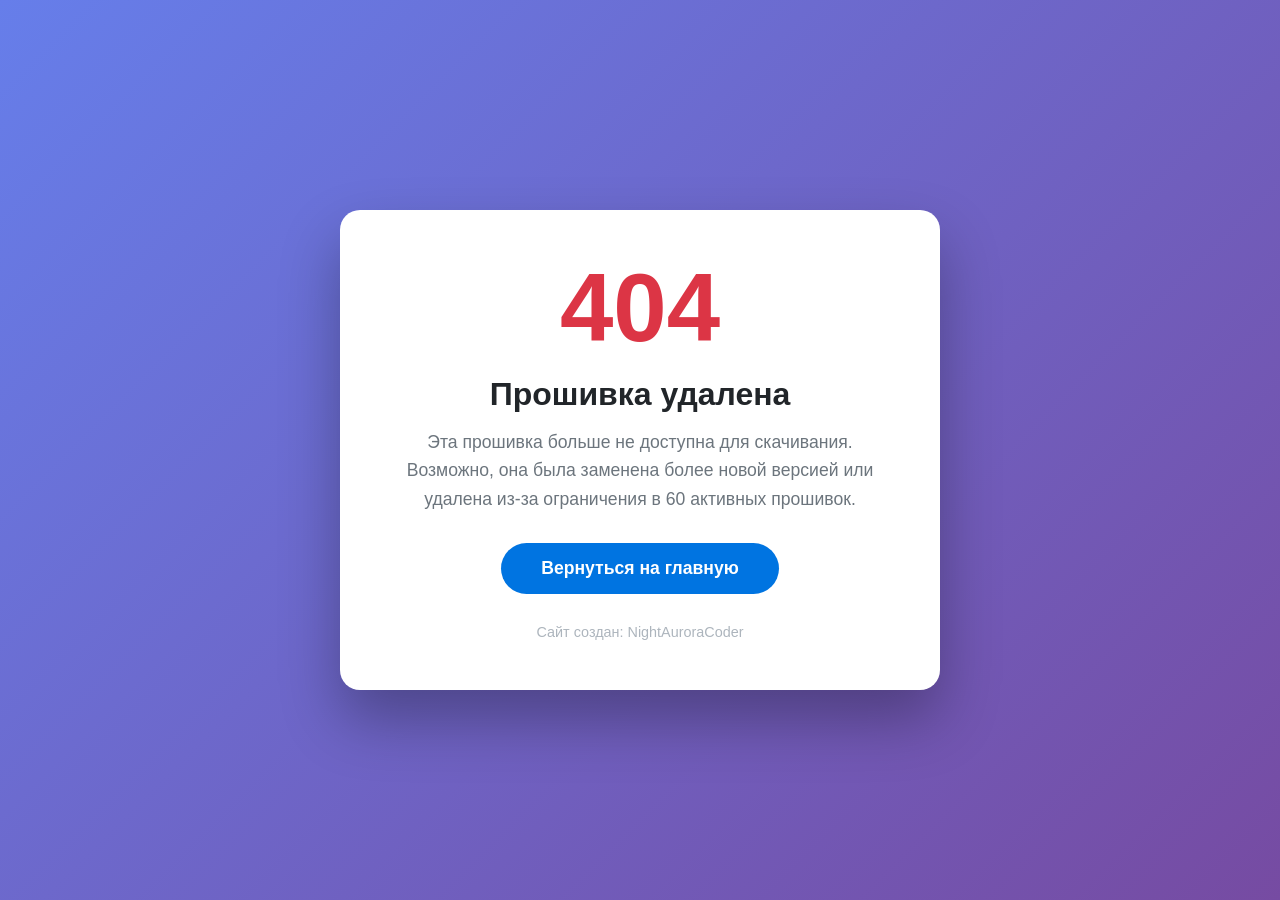
<file: deleted.html>
<!DOCTYPE html>
<html lang="ru">
<head>
    <meta charset="UTF-8">
    <meta name="viewport" content="width=device-width, initial-scale=1.0">
    <title>Прошивка удалена</title>
    <style>
        body {
            margin: 0;
            padding: 0;
            font-family: 'MiSans-Regular', -apple-system, BlinkMacSystemFont, sans-serif;
            background: linear-gradient(135deg, #667eea 0%, #764ba2 100%);
            min-height: 100vh;
            display: flex;
            align-items: center;
            justify-content: center;
        }
        
        .error-container {
            background: white;
            border-radius: 20px;
            padding: 50px;
            text-align: center;
            max-width: 500px;
            margin: 20px;
            box-shadow: 0 30px 60px rgba(0,0,0,0.3);
        }
        
        .error-code {
            font-size: 6rem;
            font-weight: 800;
            color: #dc3545;
            line-height: 1;
            margin-bottom: 20px;
        }
        
        .error-title {
            font-size: 2rem;
            font-weight: 700;
            color: #212529;
            margin-bottom: 15px;
        }
        
        .error-message {
            font-size: 1.1rem;
            color: #6c757d;
            margin-bottom: 30px;
            line-height: 1.6;
        }
        
        .error-link {
            display: inline-block;
            padding: 15px 40px;
            background-color: #0074e1;
            color: white;
            text-decoration: none;
            border-radius: 50px;
            font-weight: 600;
            font-size: 1.1rem;
            transition: all 0.3s;
            border: none;
            cursor: pointer;
        }
        
        .error-link:hover {
            background-color: #0062bc;
            transform: translateY(-2px);
            box-shadow: 0 10px 25px rgba(0,116,225,0.3);
        }
        
        .error-footer {
            margin-top: 30px;
            color: #adb5bd;
            font-size: 0.9rem;
        }
    </style>
</head>
<body>
    <div class="error-container">
        <div class="error-code">404</div>
        <div class="error-title">Прошивка удалена</div>
        <div class="error-message">
            Эта прошивка больше не доступна для скачивания.<br>
            Возможно, она была заменена более новой версией или удалена из-за ограничения в 60 активных прошивок.
        </div>
        <a href="/" class="error-link">Вернуться на главную</a>
        <div class="error-footer">
            Сайт создан: NightAuroraCoder
        </div>
    </div>
</body>
</html>
</file>
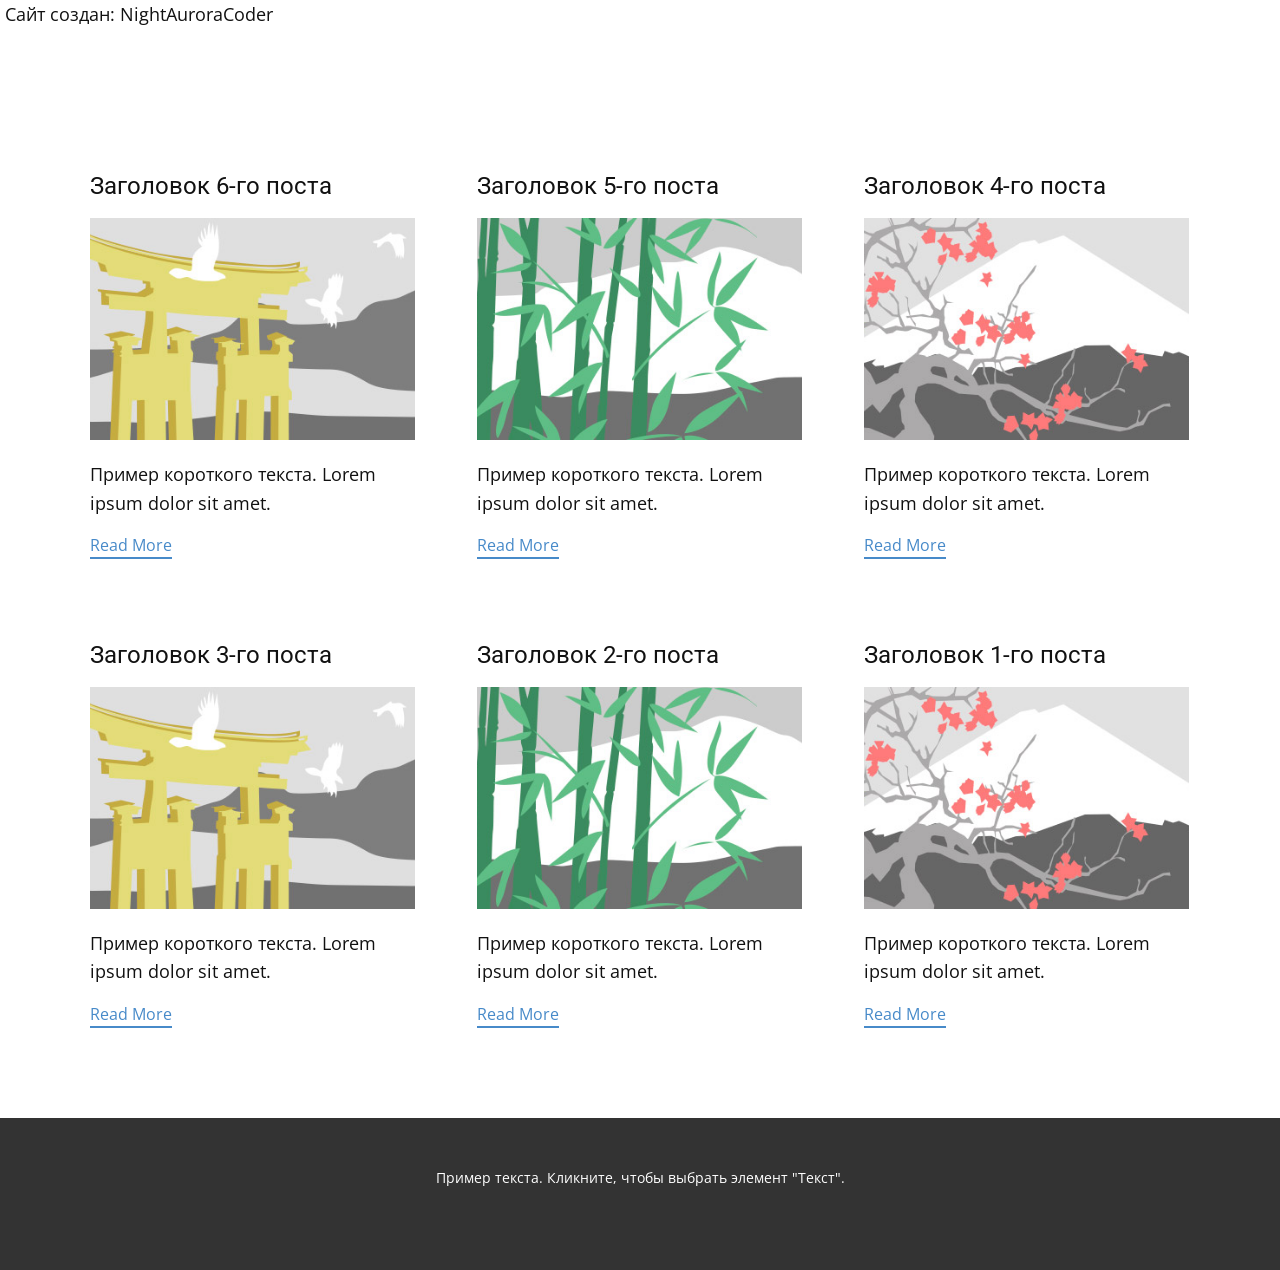
<file: blog/blog.html>
<!DOCTYPE html>
<html style="font-size: 16px;" lang="ru"><head>
    <meta name="viewport" content="width=device-width, initial-scale=1.0">
    <meta charset="utf-8">
    <meta name="keywords" content="">
    <meta name="description" content="">
    <title>Блог</title>
    <link rel="stylesheet" href="../nicepage.css" media="screen">
<link rel="stylesheet" href="../Blog-Template.css" media="screen">
    <script class="u-script" type="text/javascript" src="../jquery.js" defer=""></script>
    <script class="u-script" type="text/javascript" src="../nicepage.js" defer=""></script>
    <meta name="generator" content="Nicepage 8.2.5, nicepage.com">
    
    
    
    <link id="u-page-google-font" rel="stylesheet" href="https://fonts.googleapis.com/css2?display=swap&amp;family=Roboto:ital,wght@0,100;0,200;0,300;0,400;0,500;0,600;0,700;0,800;0,900;1,100;1,200;1,300;1,400;1,500;1,600;1,700;1,800;1,900&amp;family=Open+Sans:ital,wght@0,300;0,400;0,500;0,600;0,700;0,800;1,300;1,400;1,500;1,600;1,700;1,800">
    <script type="application/ld+json">{
		"@context": "http://schema.org",
		"@type": "Organization",
		"name": ""
}</script>
    <meta name="theme-color" content="#478ac9">
  <meta data-intl-tel-input-cdn-path="intlTelInput/"></head>
  <body data-path-to-root="../" data-include-products="false" class="u-body u-xl-mode" data-lang="ru"><header class="u-clearfix u-header u-valign-top-xl u-header" id="header"><p class="u-text u-text-default u-text-1">Сайт создан: NightAuroraCoder </p></header>
    <section class="u-clearfix u-section-1" id="block-2">
      <div class="u-clearfix u-sheet u-valign-middle u-sheet-1"><!--blog--><!--blog_options_json--><!--{"type":"Recent","source":"","tags":"","count":""}--><!--/blog_options_json-->
        <div class="u-blog u-expanded-width u-repeater u-repeater-1" data-blog-id="blog-1"><!--blog_post-->
          <div class="u-blog-post u-container-style u-repeater-item u-white u-repeater-item-1">
            <div class="u-container-layout u-similar-container u-valign-top u-container-layout-1"><!--blog_post_header-->
              <h4 class="u-blog-control u-text u-text-1">
                <a class="u-post-header-link" href="../blog/пост-5.html">Заголовок 6-го поста</a>
              </h4><!--/blog_post_header--><!--blog_post_image-->
              <img alt="" class="u-blog-control u-expanded-width u-image u-image-default u-image-1" src="../images/8ad73f3c.jpeg" data-href="../blog/пост-5.html"><!--/blog_post_image--><!--blog_post_content-->
              <div class="u-blog-control u-post-content u-text u-text-2 fr-view">Пример короткого текста. Lorem ipsum dolor sit amet.</div><!--/blog_post_content--><!--blog_post_readmore-->
              <a href="../blog/пост-5.html" class="u-blog-control u-border-2 u-border-palette-1-base u-btn u-btn-rectangle u-button-style u-none u-btn-1"><!--blog_post_readmore_content--><!--options_json--><!--{"content":"Read More","defaultValue":"Читать дальше"}--><!--/options_json-->Read More<!--/blog_post_readmore_content--></a><!--/blog_post_readmore-->
            </div>
          </div><div class="u-blog-post u-container-style u-repeater-item u-video-cover u-white">
            <div class="u-container-layout u-similar-container u-valign-top u-container-layout-2"><!--blog_post_header-->
              <h4 class="u-blog-control u-text u-text-3">
                <a class="u-post-header-link" href="../blog/пост-4.html">Заголовок 5-го поста</a>
              </h4><!--/blog_post_header--><!--blog_post_image-->
              <img alt="" class="u-blog-control u-expanded-width u-image u-image-default u-image-2" src="../images/68f64b9d.jpeg" data-href="../blog/пост-4.html"><!--/blog_post_image--><!--blog_post_content-->
              <div class="u-blog-control u-post-content u-text u-text-4 fr-view">Пример короткого текста. Lorem ipsum dolor sit amet.</div><!--/blog_post_content--><!--blog_post_readmore-->
              <a href="../blog/пост-4.html" class="u-blog-control u-border-2 u-border-palette-1-base u-btn u-btn-rectangle u-button-style u-none u-btn-2"><!--blog_post_readmore_content--><!--options_json--><!--{"content":"Read More","defaultValue":"Читать дальше"}--><!--/options_json-->Read More<!--/blog_post_readmore_content--></a><!--/blog_post_readmore-->
            </div>
          </div><div class="u-blog-post u-container-style u-repeater-item u-video-cover u-white">
            <div class="u-container-layout u-similar-container u-valign-top u-container-layout-3"><!--blog_post_header-->
              <h4 class="u-blog-control u-text u-text-5">
                <a class="u-post-header-link" href="../blog/пост-3.html">Заголовок 4-го поста</a>
              </h4><!--/blog_post_header--><!--blog_post_image-->
              <img alt="" class="u-blog-control u-expanded-width u-image u-image-default u-image-3" src="../images/0fd3416c.jpeg" data-href="../blog/пост-3.html"><!--/blog_post_image--><!--blog_post_content-->
              <div class="u-blog-control u-post-content u-text u-text-6 fr-view">Пример короткого текста. Lorem ipsum dolor sit amet.</div><!--/blog_post_content--><!--blog_post_readmore-->
              <a href="../blog/пост-3.html" class="u-blog-control u-border-2 u-border-palette-1-base u-btn u-btn-rectangle u-button-style u-none u-btn-3"><!--blog_post_readmore_content--><!--options_json--><!--{"content":"Read More","defaultValue":"Читать дальше"}--><!--/options_json-->Read More<!--/blog_post_readmore_content--></a><!--/blog_post_readmore-->
            </div>
          </div><div class="u-blog-post u-container-style u-repeater-item u-white u-repeater-item-1">
            <div class="u-container-layout u-similar-container u-valign-top u-container-layout-1"><!--blog_post_header-->
              <h4 class="u-blog-control u-text u-text-1">
                <a class="u-post-header-link" href="../blog/пост-2.html">Заголовок 3-го поста</a>
              </h4><!--/blog_post_header--><!--blog_post_image-->
              <img alt="" class="u-blog-control u-expanded-width u-image u-image-default u-image-1" src="../images/8ad73f3c.jpeg" data-href="../blog/пост-2.html"><!--/blog_post_image--><!--blog_post_content-->
              <div class="u-blog-control u-post-content u-text u-text-2 fr-view">Пример короткого текста. Lorem ipsum dolor sit amet.</div><!--/blog_post_content--><!--blog_post_readmore-->
              <a href="../blog/пост-2.html" class="u-blog-control u-border-2 u-border-palette-1-base u-btn u-btn-rectangle u-button-style u-none u-btn-1"><!--blog_post_readmore_content--><!--options_json--><!--{"content":"Read More","defaultValue":"Читать дальше"}--><!--/options_json-->Read More<!--/blog_post_readmore_content--></a><!--/blog_post_readmore-->
            </div>
          </div><div class="u-blog-post u-container-style u-repeater-item u-video-cover u-white">
            <div class="u-container-layout u-similar-container u-valign-top u-container-layout-2"><!--blog_post_header-->
              <h4 class="u-blog-control u-text u-text-3">
                <a class="u-post-header-link" href="../blog/пост-1.html">Заголовок 2-го поста</a>
              </h4><!--/blog_post_header--><!--blog_post_image-->
              <img alt="" class="u-blog-control u-expanded-width u-image u-image-default u-image-2" src="../images/68f64b9d.jpeg" data-href="../blog/пост-1.html"><!--/blog_post_image--><!--blog_post_content-->
              <div class="u-blog-control u-post-content u-text u-text-4 fr-view">Пример короткого текста. Lorem ipsum dolor sit amet.</div><!--/blog_post_content--><!--blog_post_readmore-->
              <a href="../blog/пост-1.html" class="u-blog-control u-border-2 u-border-palette-1-base u-btn u-btn-rectangle u-button-style u-none u-btn-2"><!--blog_post_readmore_content--><!--options_json--><!--{"content":"Read More","defaultValue":"Читать дальше"}--><!--/options_json-->Read More<!--/blog_post_readmore_content--></a><!--/blog_post_readmore-->
            </div>
          </div><div class="u-blog-post u-container-style u-repeater-item u-video-cover u-white">
            <div class="u-container-layout u-similar-container u-valign-top u-container-layout-3"><!--blog_post_header-->
              <h4 class="u-blog-control u-text u-text-5">
                <a class="u-post-header-link" href="../blog/пост.html">Заголовок 1-го поста</a>
              </h4><!--/blog_post_header--><!--blog_post_image-->
              <img alt="" class="u-blog-control u-expanded-width u-image u-image-default u-image-3" src="../images/0fd3416c.jpeg" data-href="../blog/пост.html"><!--/blog_post_image--><!--blog_post_content-->
              <div class="u-blog-control u-post-content u-text u-text-6 fr-view">Пример короткого текста. Lorem ipsum dolor sit amet.</div><!--/blog_post_content--><!--blog_post_readmore-->
              <a href="../blog/пост.html" class="u-blog-control u-border-2 u-border-palette-1-base u-btn u-btn-rectangle u-button-style u-none u-btn-3"><!--blog_post_readmore_content--><!--options_json--><!--{"content":"Read More","defaultValue":"Читать дальше"}--><!--/options_json-->Read More<!--/blog_post_readmore_content--></a><!--/blog_post_readmore-->
            </div>
          </div><!--/blog_post--><!--blog_post-->
          <!--/blog_post--><!--blog_post-->
          <!--/blog_post-->
        </div><!--/blog-->
      </div>
    </section>
    
    
    
    <footer class="u-align-center u-clearfix u-container-align-center u-footer u-grey-80 u-footer" id="footer"><div class="u-clearfix u-sheet u-sheet-1">
        <p class="u-small-text u-text u-text-variant u-text-1">Пример текста. Кликните, чтобы выбрать элемент "Текст".</p>
      </div></footer>
    <section class="u-backlink u-clearfix u-grey-80"></section>
  
</body></html>
</file>
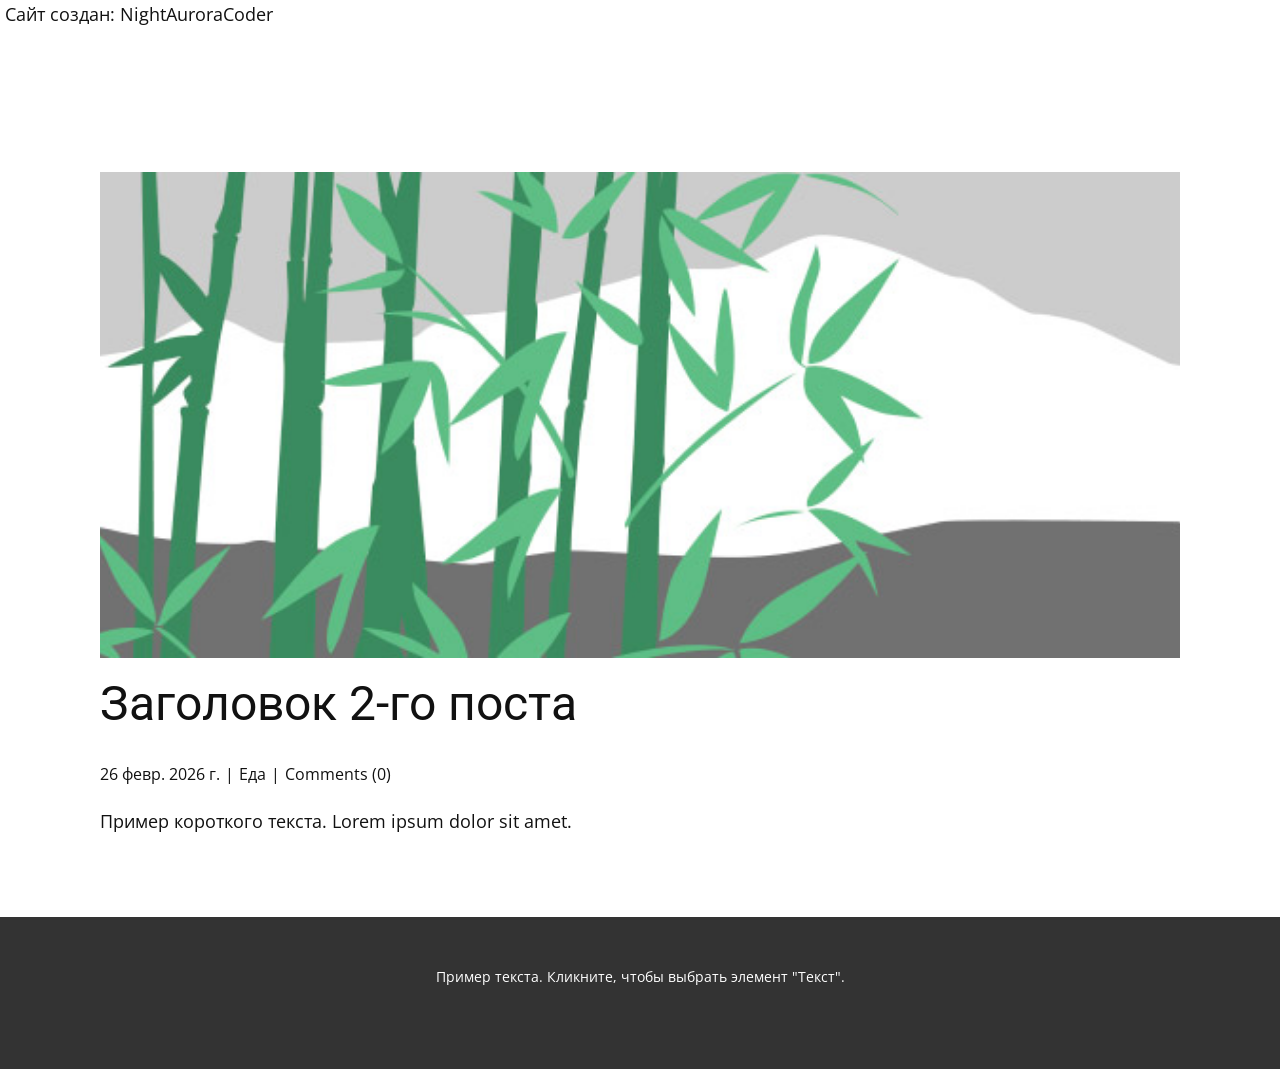
<file: blog/пост-1.html>
<!DOCTYPE html>
<html style="font-size: 16px;" lang="ru"><head>
    <meta name="viewport" content="width=device-width, initial-scale=1.0">
    <meta charset="utf-8">
    <meta name="keywords" content="Заголовок 1-го поста">
    <meta name="description" content="">
    <title>Заголовок 2-го поста</title>
    <link rel="stylesheet" href="../nicepage.css" media="screen">
<link rel="stylesheet" href="../Post-Template.css" media="screen">
    <script class="u-script" type="text/javascript" src="../jquery.js" defer=""></script>
    <script class="u-script" type="text/javascript" src="../nicepage.js" defer=""></script>
    <meta name="generator" content="Nicepage 8.2.5, nicepage.com">
    
    
    
    <link id="u-page-google-font" rel="stylesheet" href="https://fonts.googleapis.com/css2?display=swap&amp;family=Roboto:ital,wght@0,100;0,200;0,300;0,400;0,500;0,600;0,700;0,800;0,900;1,100;1,200;1,300;1,400;1,500;1,600;1,700;1,800;1,900&amp;family=Open+Sans:ital,wght@0,300;0,400;0,500;0,600;0,700;0,800;1,300;1,400;1,500;1,600;1,700;1,800">
    <script type="application/ld+json">{
		"@context": "http://schema.org",
		"@type": "Organization",
		"name": ""
}</script>
    <meta name="theme-color" content="#478ac9">
  <meta data-intl-tel-input-cdn-path="intlTelInput/"></head>
  <body data-path-to-root="./" data-include-products="false" class="u-body u-xl-mode" data-lang="ru"><header class="u-clearfix u-header u-valign-top-xl u-header" id="header"><p class="u-text u-text-default u-text-1">Сайт создан: NightAuroraCoder </p></header>
    <section class="u-align-center u-clearfix u-section-1" id="block-2">
      <div class="u-clearfix u-sheet u-valign-middle-md u-valign-middle-sm u-valign-middle-xs u-sheet-1"><!--post_details--><!--post_details_options_json--><!--{"source":""}--><!--/post_details_options_json--><!--blog_post-->
        <div class="u-container-style u-expanded-width u-post-details u-post-details-1">
          <div class="u-container-layout u-valign-middle u-container-layout-1"><!--blog_post_image-->
            <img alt="" class="u-blog-control u-expanded-width u-image u-image-default u-image-1" src="../images/68f64b9d.jpeg"><!--/blog_post_image--><!--blog_post_header-->
            <h2 class="u-blog-control u-text u-text-1">Заголовок 2-го поста</h2><!--/blog_post_header--><!--blog_post_metadata-->
            <div class="u-blog-control u-metadata u-metadata-1"><!--blog_post_metadata_date--><span class="u-meta-date u-meta-icon">26 февр. 2026 г.</span><!--/blog_post_metadata_date--><!--blog_post_metadata_category--><span class="u-meta-category u-meta-icon"><a href="/blog/blog.html#/blog-1///1">Еда</a></span><!--/blog_post_metadata_category--><!--blog_post_metadata_comments--><span class="u-meta-comments u-meta-icon"><!--blog_post_metadata_comments_content-->Comments (0)<!--/blog_post_metadata_comments_content--></span><!--/blog_post_metadata_comments-->
            </div><!--/blog_post_metadata--><!--blog_post_content-->
            <div class="u-align-justify u-blog-control u-post-content u-text u-text-2 fr-view">
  <p>Пример короткого текста. Lorem ipsum dolor sit amet.</p>
  </div><!--/blog_post_content-->
          </div>
        </div><!--/blog_post--><!--/post_details-->
      </div>
    </section>
    
    
    
    <footer class="u-align-center u-clearfix u-container-align-center u-footer u-grey-80 u-footer" id="footer"><div class="u-clearfix u-sheet u-sheet-1">
        <p class="u-small-text u-text u-text-variant u-text-1">Пример текста. Кликните, чтобы выбрать элемент "Текст".</p>
      </div></footer>
    <section class="u-backlink u-clearfix u-grey-80"></section>
  
</body></html>
</file>
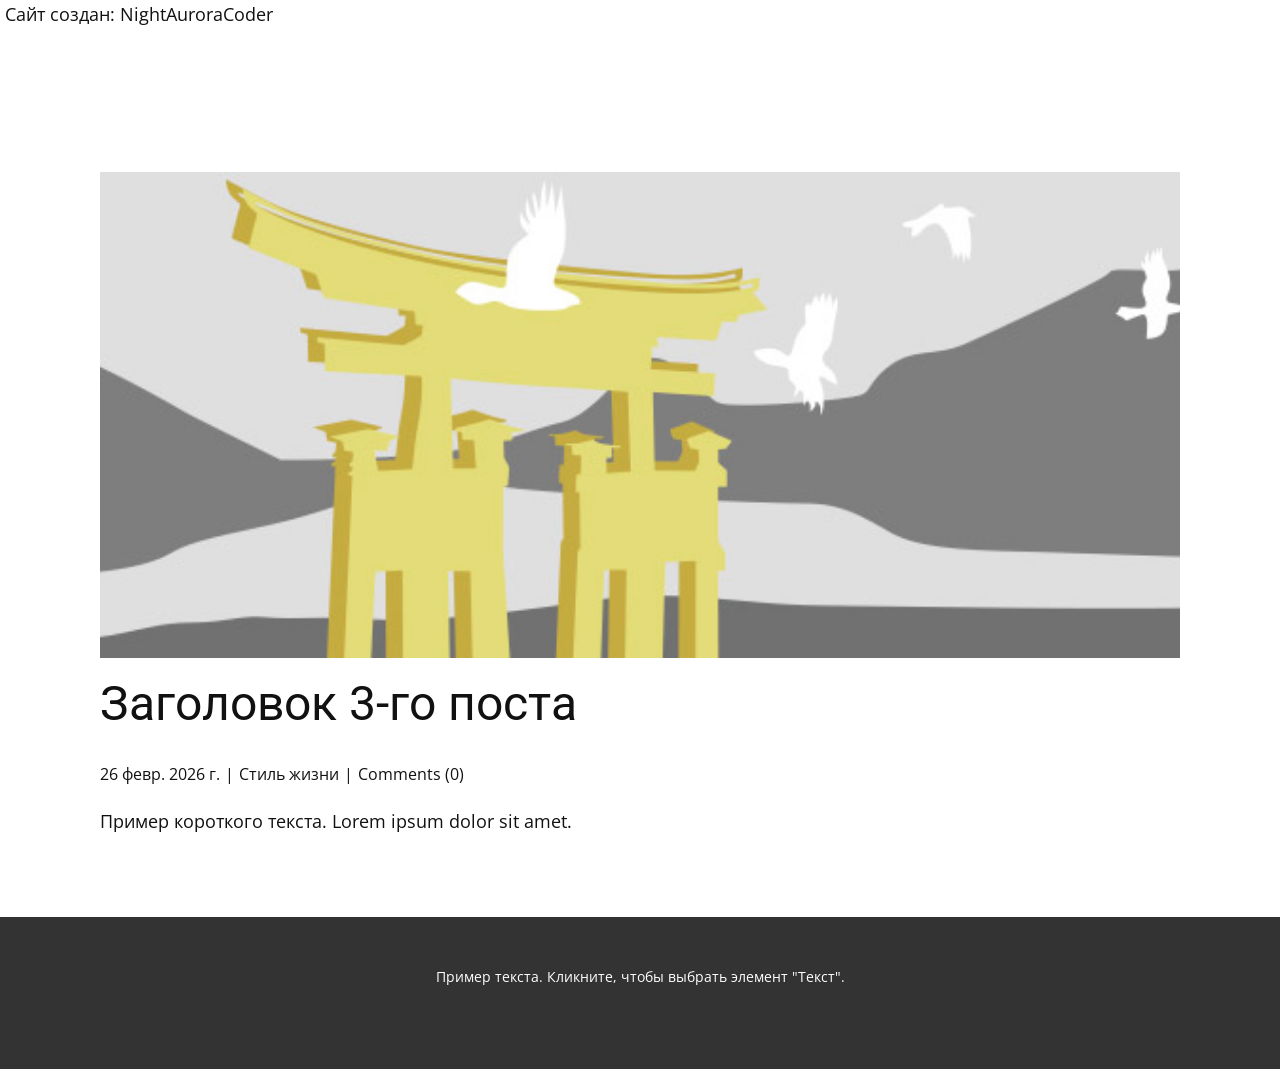
<file: blog/пост-2.html>
<!DOCTYPE html>
<html style="font-size: 16px;" lang="ru"><head>
    <meta name="viewport" content="width=device-width, initial-scale=1.0">
    <meta charset="utf-8">
    <meta name="keywords" content="Заголовок 1-го поста">
    <meta name="description" content="">
    <title>Заголовок 3-го поста</title>
    <link rel="stylesheet" href="../nicepage.css" media="screen">
<link rel="stylesheet" href="../Post-Template.css" media="screen">
    <script class="u-script" type="text/javascript" src="../jquery.js" defer=""></script>
    <script class="u-script" type="text/javascript" src="../nicepage.js" defer=""></script>
    <meta name="generator" content="Nicepage 8.2.5, nicepage.com">
    
    
    
    <link id="u-page-google-font" rel="stylesheet" href="https://fonts.googleapis.com/css2?display=swap&amp;family=Roboto:ital,wght@0,100;0,200;0,300;0,400;0,500;0,600;0,700;0,800;0,900;1,100;1,200;1,300;1,400;1,500;1,600;1,700;1,800;1,900&amp;family=Open+Sans:ital,wght@0,300;0,400;0,500;0,600;0,700;0,800;1,300;1,400;1,500;1,600;1,700;1,800">
    <script type="application/ld+json">{
		"@context": "http://schema.org",
		"@type": "Organization",
		"name": ""
}</script>
    <meta name="theme-color" content="#478ac9">
  <meta data-intl-tel-input-cdn-path="intlTelInput/"></head>
  <body data-path-to-root="./" data-include-products="false" class="u-body u-xl-mode" data-lang="ru"><header class="u-clearfix u-header u-valign-top-xl u-header" id="header"><p class="u-text u-text-default u-text-1">Сайт создан: NightAuroraCoder </p></header>
    <section class="u-align-center u-clearfix u-section-1" id="block-2">
      <div class="u-clearfix u-sheet u-valign-middle-md u-valign-middle-sm u-valign-middle-xs u-sheet-1"><!--post_details--><!--post_details_options_json--><!--{"source":""}--><!--/post_details_options_json--><!--blog_post-->
        <div class="u-container-style u-expanded-width u-post-details u-post-details-1">
          <div class="u-container-layout u-valign-middle u-container-layout-1"><!--blog_post_image-->
            <img alt="" class="u-blog-control u-expanded-width u-image u-image-default u-image-1" src="../images/8ad73f3c.jpeg"><!--/blog_post_image--><!--blog_post_header-->
            <h2 class="u-blog-control u-text u-text-1">Заголовок 3-го поста</h2><!--/blog_post_header--><!--blog_post_metadata-->
            <div class="u-blog-control u-metadata u-metadata-1"><!--blog_post_metadata_date--><span class="u-meta-date u-meta-icon">26 февр. 2026 г.</span><!--/blog_post_metadata_date--><!--blog_post_metadata_category--><span class="u-meta-category u-meta-icon"><a href="/blog/blog.html#/blog-1///3">Стиль жизни</a></span><!--/blog_post_metadata_category--><!--blog_post_metadata_comments--><span class="u-meta-comments u-meta-icon"><!--blog_post_metadata_comments_content-->Comments (0)<!--/blog_post_metadata_comments_content--></span><!--/blog_post_metadata_comments-->
            </div><!--/blog_post_metadata--><!--blog_post_content-->
            <div class="u-align-justify u-blog-control u-post-content u-text u-text-2 fr-view">
  <p>Пример короткого текста. Lorem ipsum dolor sit amet.</p>
  </div><!--/blog_post_content-->
          </div>
        </div><!--/blog_post--><!--/post_details-->
      </div>
    </section>
    
    
    
    <footer class="u-align-center u-clearfix u-container-align-center u-footer u-grey-80 u-footer" id="footer"><div class="u-clearfix u-sheet u-sheet-1">
        <p class="u-small-text u-text u-text-variant u-text-1">Пример текста. Кликните, чтобы выбрать элемент "Текст".</p>
      </div></footer>
    <section class="u-backlink u-clearfix u-grey-80"></section>
  
</body></html>
</file>
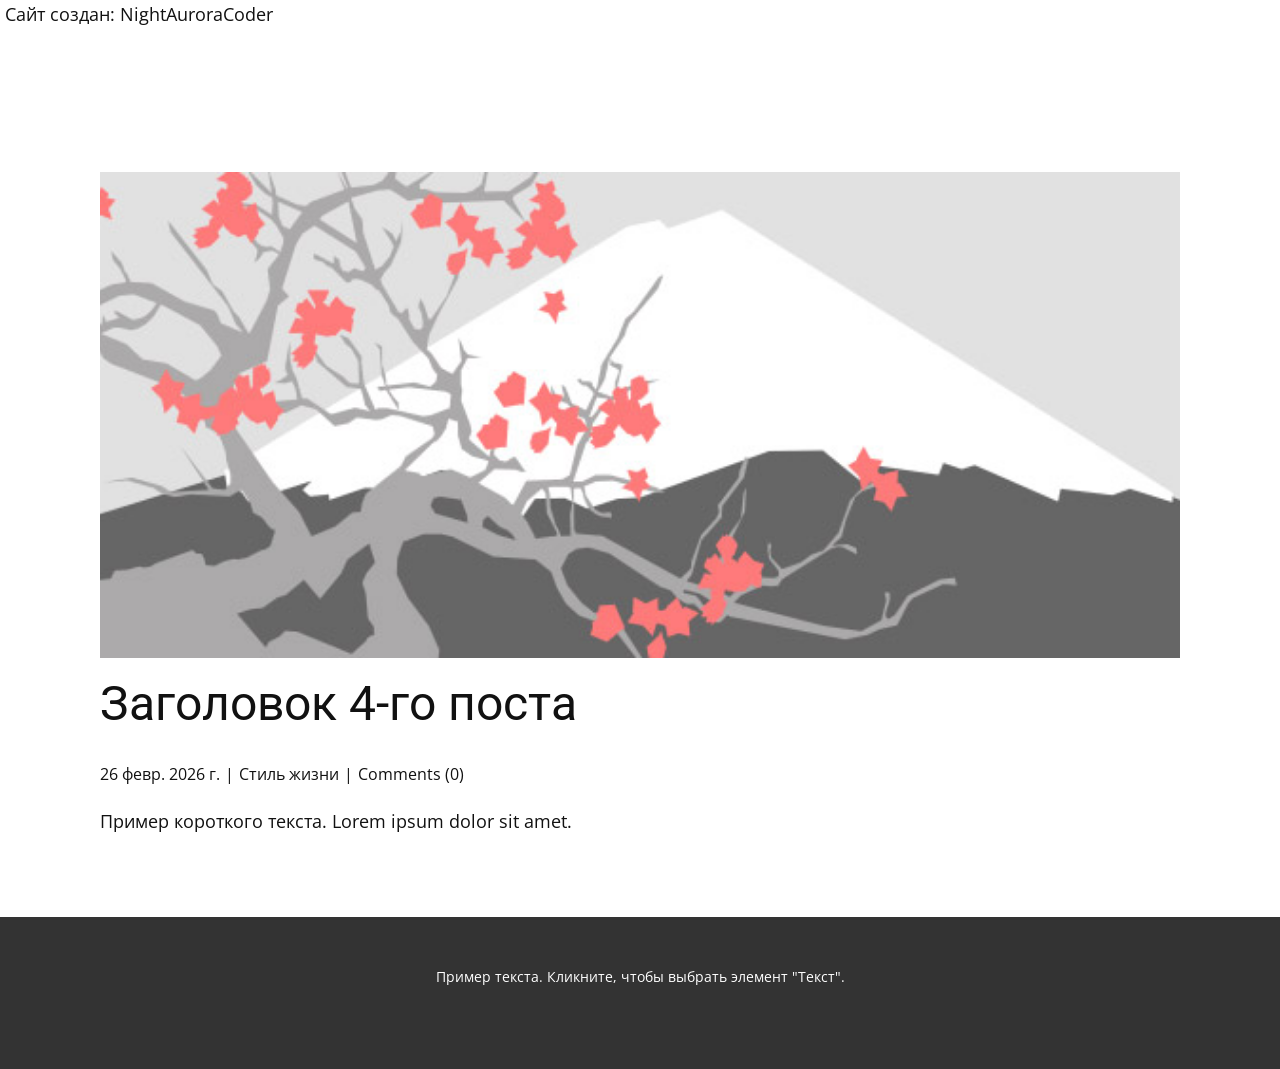
<file: blog/пост-3.html>
<!DOCTYPE html>
<html style="font-size: 16px;" lang="ru"><head>
    <meta name="viewport" content="width=device-width, initial-scale=1.0">
    <meta charset="utf-8">
    <meta name="keywords" content="Заголовок 1-го поста">
    <meta name="description" content="">
    <title>Заголовок 4-го поста</title>
    <link rel="stylesheet" href="../nicepage.css" media="screen">
<link rel="stylesheet" href="../Post-Template.css" media="screen">
    <script class="u-script" type="text/javascript" src="../jquery.js" defer=""></script>
    <script class="u-script" type="text/javascript" src="../nicepage.js" defer=""></script>
    <meta name="generator" content="Nicepage 8.2.5, nicepage.com">
    
    
    
    <link id="u-page-google-font" rel="stylesheet" href="https://fonts.googleapis.com/css2?display=swap&amp;family=Roboto:ital,wght@0,100;0,200;0,300;0,400;0,500;0,600;0,700;0,800;0,900;1,100;1,200;1,300;1,400;1,500;1,600;1,700;1,800;1,900&amp;family=Open+Sans:ital,wght@0,300;0,400;0,500;0,600;0,700;0,800;1,300;1,400;1,500;1,600;1,700;1,800">
    <script type="application/ld+json">{
		"@context": "http://schema.org",
		"@type": "Organization",
		"name": ""
}</script>
    <meta name="theme-color" content="#478ac9">
  <meta data-intl-tel-input-cdn-path="intlTelInput/"></head>
  <body data-path-to-root="./" data-include-products="false" class="u-body u-xl-mode" data-lang="ru"><header class="u-clearfix u-header u-valign-top-xl u-header" id="header"><p class="u-text u-text-default u-text-1">Сайт создан: NightAuroraCoder </p></header>
    <section class="u-align-center u-clearfix u-section-1" id="block-2">
      <div class="u-clearfix u-sheet u-valign-middle-md u-valign-middle-sm u-valign-middle-xs u-sheet-1"><!--post_details--><!--post_details_options_json--><!--{"source":""}--><!--/post_details_options_json--><!--blog_post-->
        <div class="u-container-style u-expanded-width u-post-details u-post-details-1">
          <div class="u-container-layout u-valign-middle u-container-layout-1"><!--blog_post_image-->
            <img alt="" class="u-blog-control u-expanded-width u-image u-image-default u-image-1" src="../images/0fd3416c.jpeg"><!--/blog_post_image--><!--blog_post_header-->
            <h2 class="u-blog-control u-text u-text-1">Заголовок 4-го поста</h2><!--/blog_post_header--><!--blog_post_metadata-->
            <div class="u-blog-control u-metadata u-metadata-1"><!--blog_post_metadata_date--><span class="u-meta-date u-meta-icon">26 февр. 2026 г.</span><!--/blog_post_metadata_date--><!--blog_post_metadata_category--><span class="u-meta-category u-meta-icon"><a href="/blog/blog.html#/blog-1///3">Стиль жизни</a></span><!--/blog_post_metadata_category--><!--blog_post_metadata_comments--><span class="u-meta-comments u-meta-icon"><!--blog_post_metadata_comments_content-->Comments (0)<!--/blog_post_metadata_comments_content--></span><!--/blog_post_metadata_comments-->
            </div><!--/blog_post_metadata--><!--blog_post_content-->
            <div class="u-align-justify u-blog-control u-post-content u-text u-text-2 fr-view">
  <p>Пример короткого текста. Lorem ipsum dolor sit amet.</p>
  </div><!--/blog_post_content-->
          </div>
        </div><!--/blog_post--><!--/post_details-->
      </div>
    </section>
    
    
    
    <footer class="u-align-center u-clearfix u-container-align-center u-footer u-grey-80 u-footer" id="footer"><div class="u-clearfix u-sheet u-sheet-1">
        <p class="u-small-text u-text u-text-variant u-text-1">Пример текста. Кликните, чтобы выбрать элемент "Текст".</p>
      </div></footer>
    <section class="u-backlink u-clearfix u-grey-80"></section>
  
</body></html>
</file>
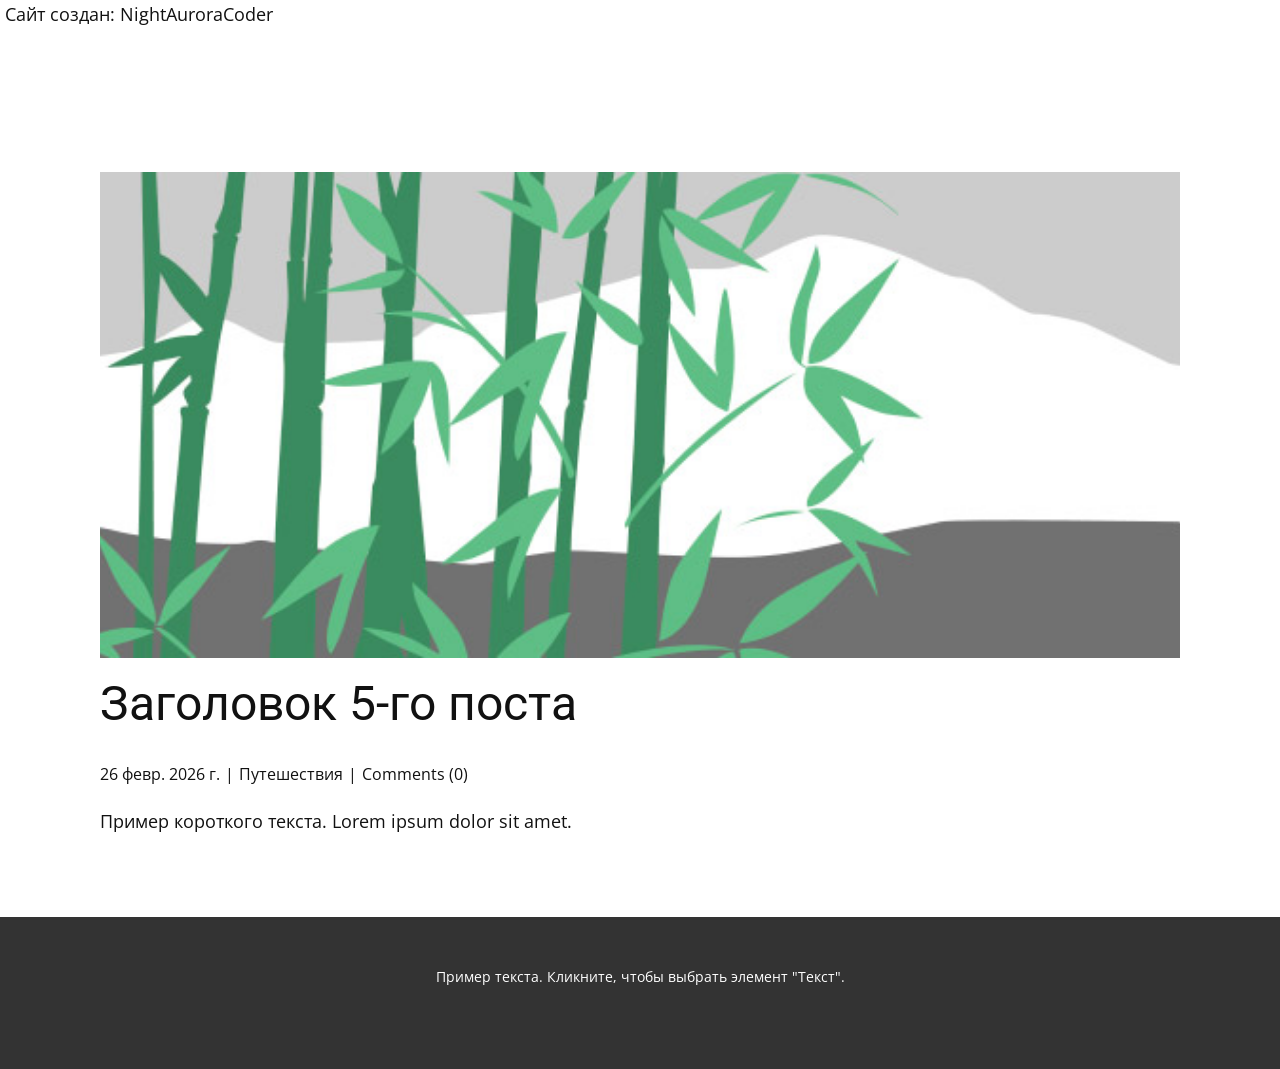
<file: blog/пост-4.html>
<!DOCTYPE html>
<html style="font-size: 16px;" lang="ru"><head>
    <meta name="viewport" content="width=device-width, initial-scale=1.0">
    <meta charset="utf-8">
    <meta name="keywords" content="Заголовок 1-го поста">
    <meta name="description" content="">
    <title>Заголовок 5-го поста</title>
    <link rel="stylesheet" href="../nicepage.css" media="screen">
<link rel="stylesheet" href="../Post-Template.css" media="screen">
    <script class="u-script" type="text/javascript" src="../jquery.js" defer=""></script>
    <script class="u-script" type="text/javascript" src="../nicepage.js" defer=""></script>
    <meta name="generator" content="Nicepage 8.2.5, nicepage.com">
    
    
    
    <link id="u-page-google-font" rel="stylesheet" href="https://fonts.googleapis.com/css2?display=swap&amp;family=Roboto:ital,wght@0,100;0,200;0,300;0,400;0,500;0,600;0,700;0,800;0,900;1,100;1,200;1,300;1,400;1,500;1,600;1,700;1,800;1,900&amp;family=Open+Sans:ital,wght@0,300;0,400;0,500;0,600;0,700;0,800;1,300;1,400;1,500;1,600;1,700;1,800">
    <script type="application/ld+json">{
		"@context": "http://schema.org",
		"@type": "Organization",
		"name": ""
}</script>
    <meta name="theme-color" content="#478ac9">
  <meta data-intl-tel-input-cdn-path="intlTelInput/"></head>
  <body data-path-to-root="./" data-include-products="false" class="u-body u-xl-mode" data-lang="ru"><header class="u-clearfix u-header u-valign-top-xl u-header" id="header"><p class="u-text u-text-default u-text-1">Сайт создан: NightAuroraCoder </p></header>
    <section class="u-align-center u-clearfix u-section-1" id="block-2">
      <div class="u-clearfix u-sheet u-valign-middle-md u-valign-middle-sm u-valign-middle-xs u-sheet-1"><!--post_details--><!--post_details_options_json--><!--{"source":""}--><!--/post_details_options_json--><!--blog_post-->
        <div class="u-container-style u-expanded-width u-post-details u-post-details-1">
          <div class="u-container-layout u-valign-middle u-container-layout-1"><!--blog_post_image-->
            <img alt="" class="u-blog-control u-expanded-width u-image u-image-default u-image-1" src="../images/68f64b9d.jpeg"><!--/blog_post_image--><!--blog_post_header-->
            <h2 class="u-blog-control u-text u-text-1">Заголовок 5-го поста</h2><!--/blog_post_header--><!--blog_post_metadata-->
            <div class="u-blog-control u-metadata u-metadata-1"><!--blog_post_metadata_date--><span class="u-meta-date u-meta-icon">26 февр. 2026 г.</span><!--/blog_post_metadata_date--><!--blog_post_metadata_category--><span class="u-meta-category u-meta-icon"><a href="/blog/blog.html#/blog-1///2">Путешествия</a></span><!--/blog_post_metadata_category--><!--blog_post_metadata_comments--><span class="u-meta-comments u-meta-icon"><!--blog_post_metadata_comments_content-->Comments (0)<!--/blog_post_metadata_comments_content--></span><!--/blog_post_metadata_comments-->
            </div><!--/blog_post_metadata--><!--blog_post_content-->
            <div class="u-align-justify u-blog-control u-post-content u-text u-text-2 fr-view">
  <p>Пример короткого текста. Lorem ipsum dolor sit amet.</p>
  </div><!--/blog_post_content-->
          </div>
        </div><!--/blog_post--><!--/post_details-->
      </div>
    </section>
    
    
    
    <footer class="u-align-center u-clearfix u-container-align-center u-footer u-grey-80 u-footer" id="footer"><div class="u-clearfix u-sheet u-sheet-1">
        <p class="u-small-text u-text u-text-variant u-text-1">Пример текста. Кликните, чтобы выбрать элемент "Текст".</p>
      </div></footer>
    <section class="u-backlink u-clearfix u-grey-80"></section>
  
</body></html>
</file>
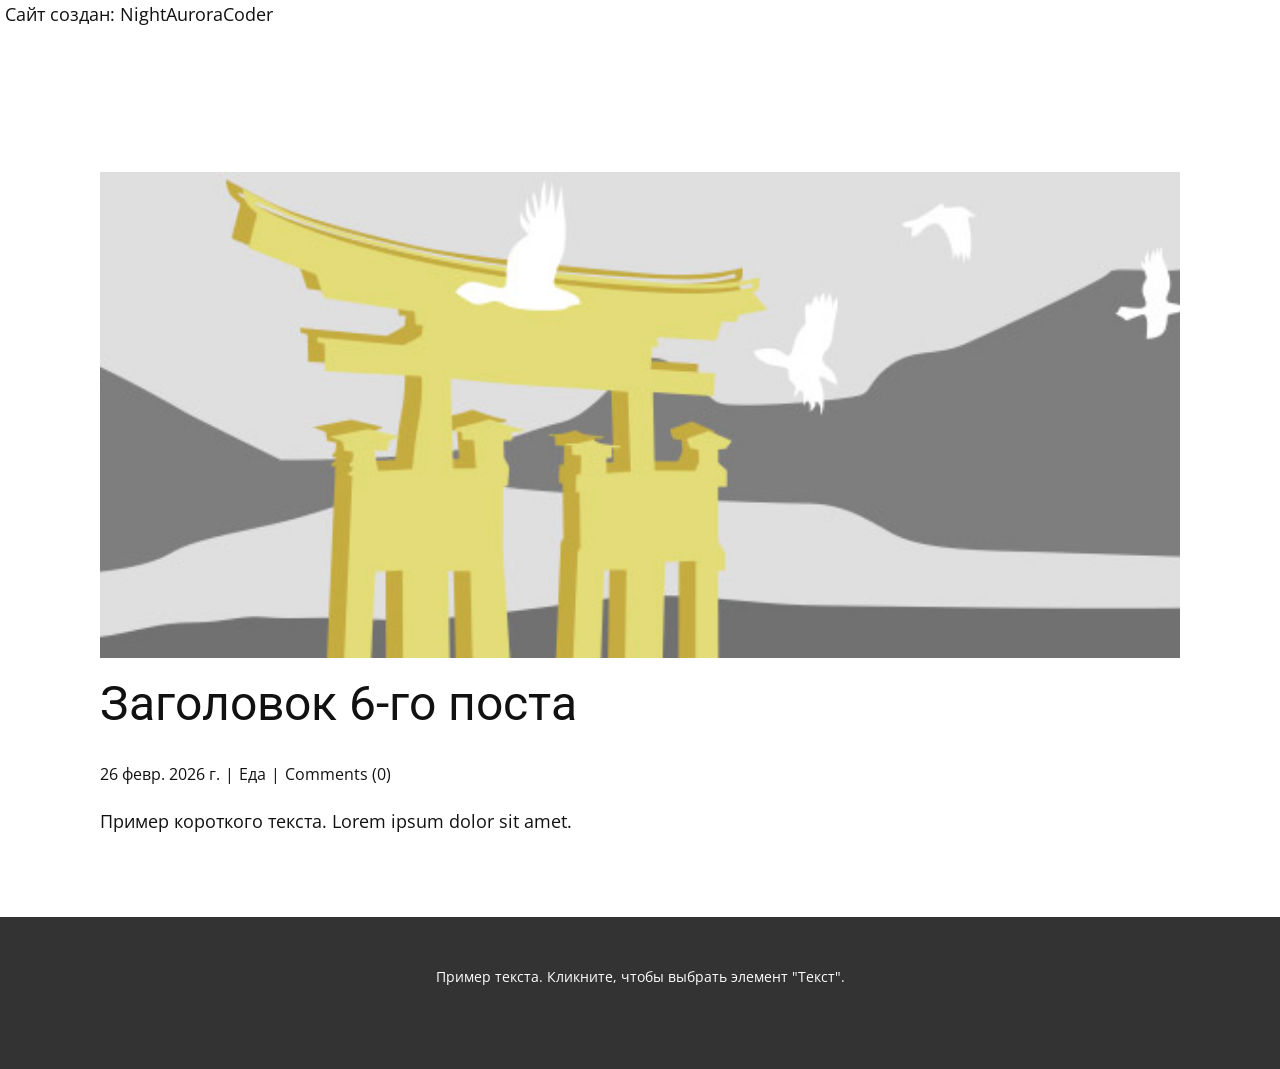
<file: blog/пост-5.html>
<!DOCTYPE html>
<html style="font-size: 16px;" lang="ru"><head>
    <meta name="viewport" content="width=device-width, initial-scale=1.0">
    <meta charset="utf-8">
    <meta name="keywords" content="Заголовок 1-го поста">
    <meta name="description" content="">
    <title>Заголовок 6-го поста</title>
    <link rel="stylesheet" href="../nicepage.css" media="screen">
<link rel="stylesheet" href="../Post-Template.css" media="screen">
    <script class="u-script" type="text/javascript" src="../jquery.js" defer=""></script>
    <script class="u-script" type="text/javascript" src="../nicepage.js" defer=""></script>
    <meta name="generator" content="Nicepage 8.2.5, nicepage.com">
    
    
    
    <link id="u-page-google-font" rel="stylesheet" href="https://fonts.googleapis.com/css2?display=swap&amp;family=Roboto:ital,wght@0,100;0,200;0,300;0,400;0,500;0,600;0,700;0,800;0,900;1,100;1,200;1,300;1,400;1,500;1,600;1,700;1,800;1,900&amp;family=Open+Sans:ital,wght@0,300;0,400;0,500;0,600;0,700;0,800;1,300;1,400;1,500;1,600;1,700;1,800">
    <script type="application/ld+json">{
		"@context": "http://schema.org",
		"@type": "Organization",
		"name": ""
}</script>
    <meta name="theme-color" content="#478ac9">
  <meta data-intl-tel-input-cdn-path="intlTelInput/"></head>
  <body data-path-to-root="./" data-include-products="false" class="u-body u-xl-mode" data-lang="ru"><header class="u-clearfix u-header u-valign-top-xl u-header" id="header"><p class="u-text u-text-default u-text-1">Сайт создан: NightAuroraCoder </p></header>
    <section class="u-align-center u-clearfix u-section-1" id="block-2">
      <div class="u-clearfix u-sheet u-valign-middle-md u-valign-middle-sm u-valign-middle-xs u-sheet-1"><!--post_details--><!--post_details_options_json--><!--{"source":""}--><!--/post_details_options_json--><!--blog_post-->
        <div class="u-container-style u-expanded-width u-post-details u-post-details-1">
          <div class="u-container-layout u-valign-middle u-container-layout-1"><!--blog_post_image-->
            <img alt="" class="u-blog-control u-expanded-width u-image u-image-default u-image-1" src="../images/8ad73f3c.jpeg"><!--/blog_post_image--><!--blog_post_header-->
            <h2 class="u-blog-control u-text u-text-1">Заголовок 6-го поста</h2><!--/blog_post_header--><!--blog_post_metadata-->
            <div class="u-blog-control u-metadata u-metadata-1"><!--blog_post_metadata_date--><span class="u-meta-date u-meta-icon">26 февр. 2026 г.</span><!--/blog_post_metadata_date--><!--blog_post_metadata_category--><span class="u-meta-category u-meta-icon"><a href="/blog/blog.html#/blog-1///1">Еда</a></span><!--/blog_post_metadata_category--><!--blog_post_metadata_comments--><span class="u-meta-comments u-meta-icon"><!--blog_post_metadata_comments_content-->Comments (0)<!--/blog_post_metadata_comments_content--></span><!--/blog_post_metadata_comments-->
            </div><!--/blog_post_metadata--><!--blog_post_content-->
            <div class="u-align-justify u-blog-control u-post-content u-text u-text-2 fr-view">
  <p>Пример короткого текста. Lorem ipsum dolor sit amet.</p>
  </div><!--/blog_post_content-->
          </div>
        </div><!--/blog_post--><!--/post_details-->
      </div>
    </section>
    
    
    
    <footer class="u-align-center u-clearfix u-container-align-center u-footer u-grey-80 u-footer" id="footer"><div class="u-clearfix u-sheet u-sheet-1">
        <p class="u-small-text u-text u-text-variant u-text-1">Пример текста. Кликните, чтобы выбрать элемент "Текст".</p>
      </div></footer>
    <section class="u-backlink u-clearfix u-grey-80"></section>
  
</body></html>
</file>
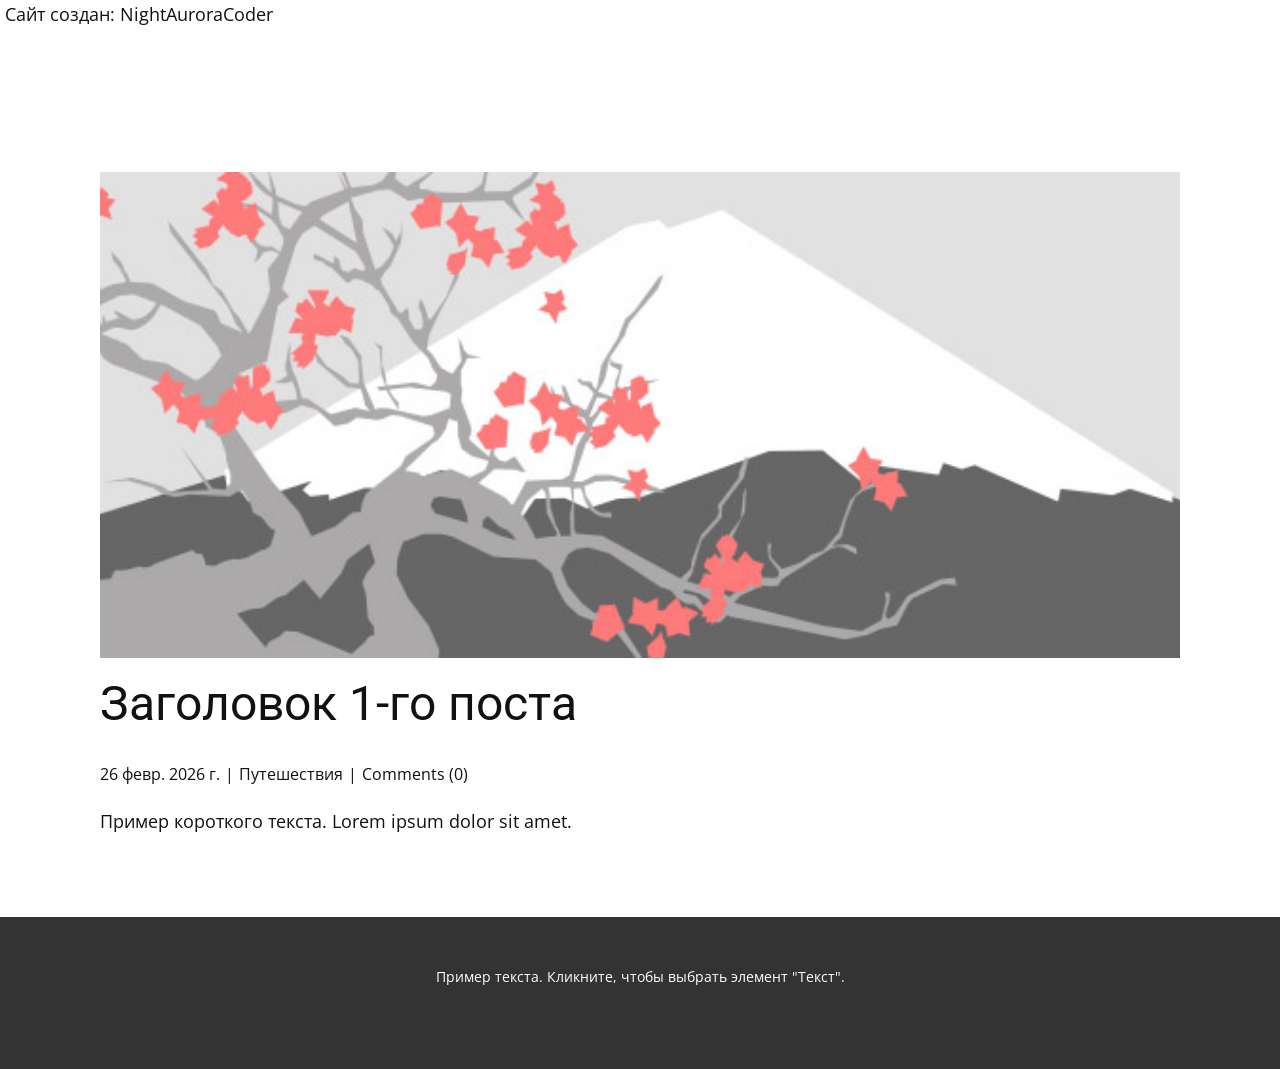
<file: blog/пост.html>
<!DOCTYPE html>
<html style="font-size: 16px;" lang="ru"><head>
    <meta name="viewport" content="width=device-width, initial-scale=1.0">
    <meta charset="utf-8">
    <meta name="keywords" content="Заголовок 1-го поста">
    <meta name="description" content="">
    <title>Заголовок 1-го поста</title>
    <link rel="stylesheet" href="../nicepage.css" media="screen">
<link rel="stylesheet" href="../Post-Template.css" media="screen">
    <script class="u-script" type="text/javascript" src="../jquery.js" defer=""></script>
    <script class="u-script" type="text/javascript" src="../nicepage.js" defer=""></script>
    <meta name="generator" content="Nicepage 8.2.5, nicepage.com">
    
    
    
    <link id="u-page-google-font" rel="stylesheet" href="https://fonts.googleapis.com/css2?display=swap&amp;family=Roboto:ital,wght@0,100;0,200;0,300;0,400;0,500;0,600;0,700;0,800;0,900;1,100;1,200;1,300;1,400;1,500;1,600;1,700;1,800;1,900&amp;family=Open+Sans:ital,wght@0,300;0,400;0,500;0,600;0,700;0,800;1,300;1,400;1,500;1,600;1,700;1,800">
    <script type="application/ld+json">{
		"@context": "http://schema.org",
		"@type": "Organization",
		"name": ""
}</script>
    <meta name="theme-color" content="#478ac9">
  <meta data-intl-tel-input-cdn-path="intlTelInput/"></head>
  <body data-path-to-root="./" data-include-products="false" class="u-body u-xl-mode" data-lang="ru"><header class="u-clearfix u-header u-valign-top-xl u-header" id="header"><p class="u-text u-text-default u-text-1">Сайт создан: NightAuroraCoder </p></header>
    <section class="u-align-center u-clearfix u-section-1" id="block-2">
      <div class="u-clearfix u-sheet u-valign-middle-md u-valign-middle-sm u-valign-middle-xs u-sheet-1"><!--post_details--><!--post_details_options_json--><!--{"source":""}--><!--/post_details_options_json--><!--blog_post-->
        <div class="u-container-style u-expanded-width u-post-details u-post-details-1">
          <div class="u-container-layout u-valign-middle u-container-layout-1"><!--blog_post_image-->
            <img alt="" class="u-blog-control u-expanded-width u-image u-image-default u-image-1" src="../images/0fd3416c.jpeg"><!--/blog_post_image--><!--blog_post_header-->
            <h2 class="u-blog-control u-text u-text-1">Заголовок 1-го поста</h2><!--/blog_post_header--><!--blog_post_metadata-->
            <div class="u-blog-control u-metadata u-metadata-1"><!--blog_post_metadata_date--><span class="u-meta-date u-meta-icon">26 февр. 2026 г.</span><!--/blog_post_metadata_date--><!--blog_post_metadata_category--><span class="u-meta-category u-meta-icon"><a href="/blog/blog.html#/blog-1///2">Путешествия</a></span><!--/blog_post_metadata_category--><!--blog_post_metadata_comments--><span class="u-meta-comments u-meta-icon"><!--blog_post_metadata_comments_content-->Comments (0)<!--/blog_post_metadata_comments_content--></span><!--/blog_post_metadata_comments-->
            </div><!--/blog_post_metadata--><!--blog_post_content-->
            <div class="u-align-justify u-blog-control u-post-content u-text u-text-2 fr-view">
  <p>Пример короткого текста. Lorem ipsum dolor sit amet.</p>
  </div><!--/blog_post_content-->
          </div>
        </div><!--/blog_post--><!--/post_details-->
      </div>
    </section>
    
    
    
    <footer class="u-align-center u-clearfix u-container-align-center u-footer u-grey-80 u-footer" id="footer"><div class="u-clearfix u-sheet u-sheet-1">
        <p class="u-small-text u-text u-text-variant u-text-1">Пример текста. Кликните, чтобы выбрать элемент "Текст".</p>
      </div></footer>
    <section class="u-backlink u-clearfix u-grey-80"></section>
  
</body></html>
</file>
